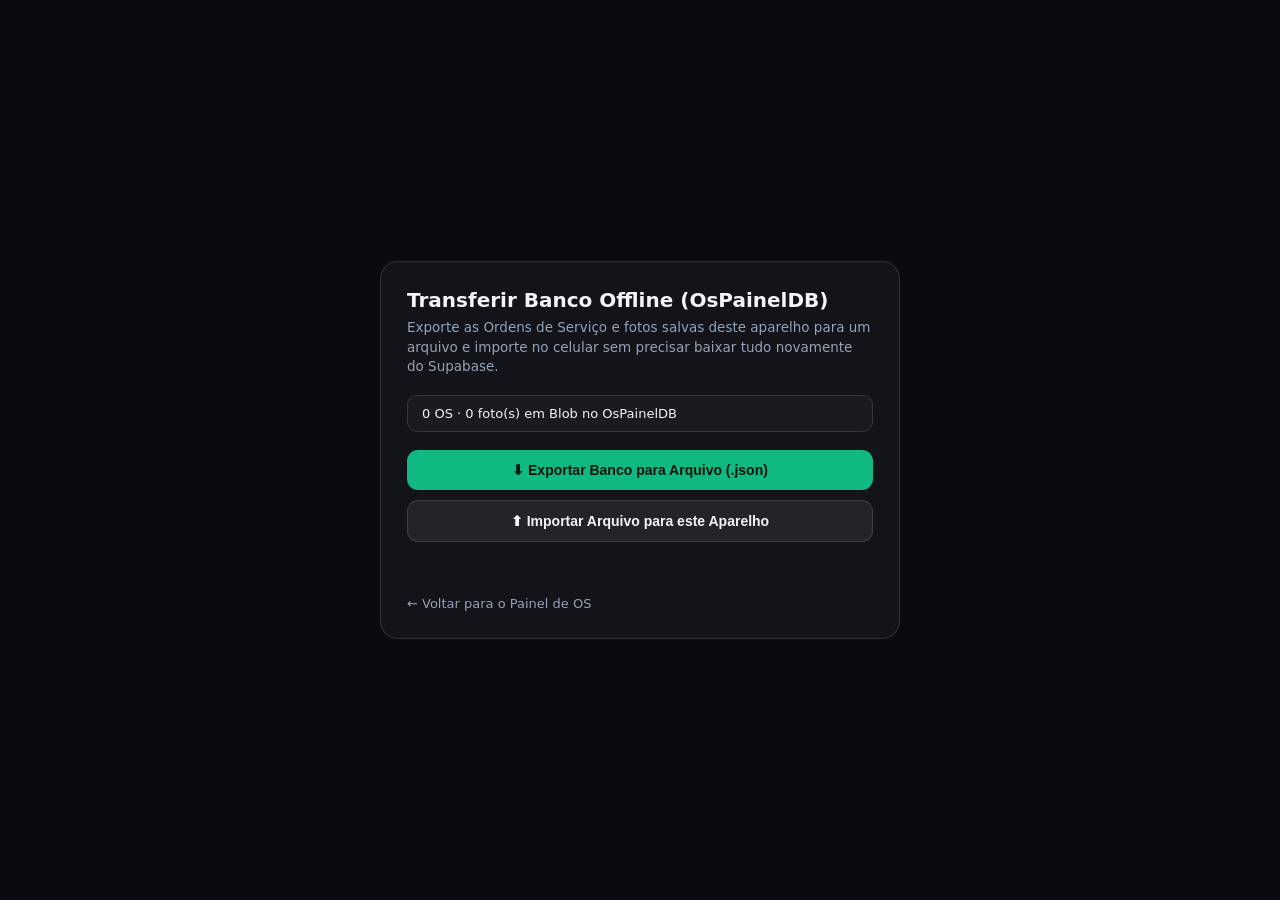
<file: os_painel/backup.html>
<!doctype html>
<html lang="pt-BR">
  <head>
    <meta charset="UTF-8" />
    <meta name="viewport" content="width=device-width, initial-scale=1.0" />
    <title>Transferir Banco Offline · Clínica da Roda</title>
    <style>
      :root {
        --bg: #090b10;
        --card: rgba(255, 255, 255, 0.04);
        --border: rgba(255, 255, 255, 0.12);
        --text: #f1f5f9;
        --muted: #94a3b8;
        --accent: #10b981;
      }

      * {
        box-sizing: border-box;
      }

      body {
        margin: 0;
        min-height: 100vh;
        font-family:
          system-ui,
          -apple-system,
          sans-serif;
        background: var(--bg);
        color: var(--text);
        display: grid;
        place-items: center;
        padding: 20px;
      }

      .box {
        width: 100%;
        max-width: 520px;
        background: var(--card);
        border: 1px solid var(--border);
        border-radius: 18px;
        padding: 26px;
      }

      h1 {
        margin: 0 0 6px;
        font-size: 20px;
      }

      p {
        margin: 0 0 18px;
        font-size: 13.5px;
        color: var(--muted);
        line-height: 1.45;
      }

      .pill {
        padding: 10px 14px;
        border-radius: 10px;
        background: rgba(255, 255, 255, 0.03);
        border: 1px solid var(--border);
        font-size: 13px;
        margin-bottom: 18px;
      }

      .actions {
        display: grid;
        gap: 10px;
      }

      .btn {
        padding: 12px 16px;
        border-radius: 11px;
        border: 1px solid var(--border);
        background: rgba(255, 255, 255, 0.07);
        color: var(--text);
        font-size: 14px;
        font-weight: 600;
        cursor: pointer;
      }

      .btn-primary {
        background: var(--accent);
        border: none;
        color: #03150e;
      }

      .btn:disabled {
        opacity: 0.5;
        cursor: not-allowed;
      }

      .status {
        margin-top: 16px;
        font-size: 13px;
        min-height: 20px;
        color: var(--accent);
      }

      .back-link {
        display: inline-block;
        margin-top: 18px;
        font-size: 13px;
        color: var(--muted);
        text-decoration: none;
      }

      .back-link:hover {
        color: var(--text);
      }
    </style>
  </head>
  <body>
    <div class="box">
      <h1>Transferir Banco Offline (OsPainelDB)</h1>
      <p>
        Exporte as Ordens de Serviço e fotos salvas deste aparelho para um
        arquivo e importe no celular sem precisar baixar tudo novamente do
        Supabase.
      </p>

      <div class="pill" id="resumoLocal">Lendo OsPainelDB…</div>

      <div class="actions">
        <button id="btnExportar" class="btn btn-primary" type="button">
          ⬇ Exportar Banco para Arquivo (.json)
        </button>
        <button id="btnImportar" class="btn" type="button">
          ⬆ Importar Arquivo para este Aparelho
        </button>
        <input
          id="inputArquivo"
          type="file"
          accept=".json,application/json"
          hidden
        />
      </div>

      <div class="status" id="statusBox"></div>

      <a class="back-link" href="./painel.html">← Voltar para o Painel de OS</a>
    </div>

    <script type="module" src="./js/backup.js"></script>
  </body>
</html>
</file>
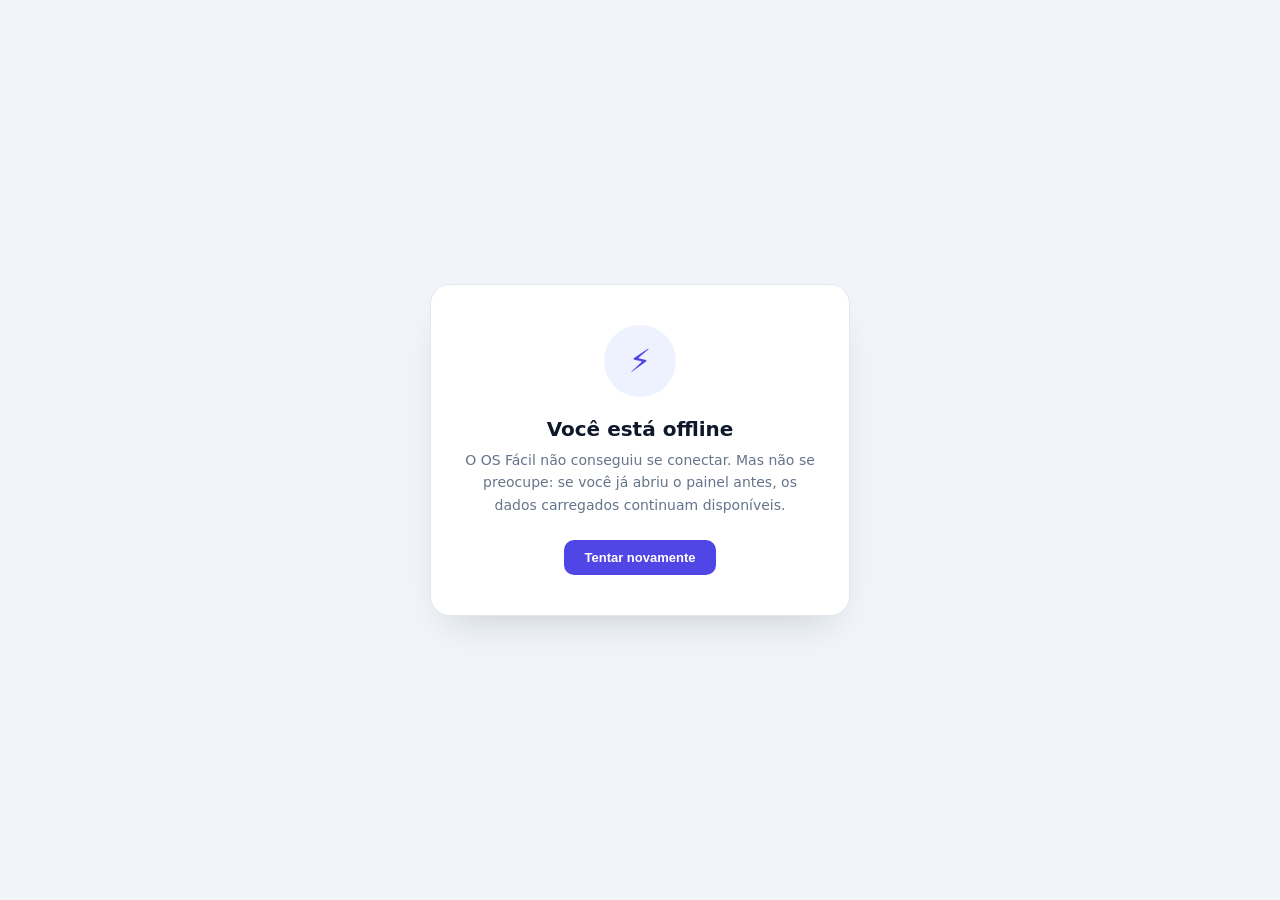
<file: os_painel/offline.html>
<!doctype html>
<html lang="pt-BR">
  <head>
    <meta charset="UTF-8" />
    <meta name="viewport" content="width=device-width, initial-scale=1.0" />
    <title>OS Fácil — Offline</title>
    <style>
      * {
        box-sizing: border-box;
        margin: 0;
        padding: 0;
      }
      body {
        font-family: "Inter", system-ui, sans-serif;
        background: #f1f5f9;
        color: #0f172a;
        min-height: 100vh;
        display: flex;
        align-items: center;
        justify-content: center;
        padding: 24px;
      }
      .card {
        background: white;
        border: 1px solid #e2e8f0;
        border-radius: 20px;
        padding: 40px 32px;
        max-width: 420px;
        text-align: center;
        box-shadow: 0 20px 40px -20px rgba(15, 23, 42, 0.2);
      }
      .icon {
        width: 72px;
        height: 72px;
        border-radius: 50%;
        background: #eef2ff;
        color: #4f46e5;
        display: flex;
        align-items: center;
        justify-content: center;
        margin: 0 auto 20px;
        font-size: 32px;
      }
      h1 {
        font-size: 20px;
        font-weight: 800;
        margin-bottom: 8px;
      }
      p {
        font-size: 14px;
        color: #64748b;
        line-height: 1.6;
      }
      button {
        margin-top: 24px;
        padding: 10px 20px;
        background: #4f46e5;
        color: white;
        border: none;
        border-radius: 10px;
        font-weight: 700;
        font-size: 13px;
        cursor: pointer;
        transition: background 0.2s;
      }
      button:hover {
        background: #4338ca;
      }
    </style>
  </head>
  <body>
    <div class="card">
      <div class="icon">⚡</div>
      <h1>Você está offline</h1>
      <p>
        O OS Fácil não conseguiu se conectar. Mas não se preocupe: se você já
        abriu o painel antes, os dados carregados continuam disponíveis.
      </p>
      <button onclick="location.reload()">Tentar novamente</button>
    </div>
  </body>
</html>
</file>
